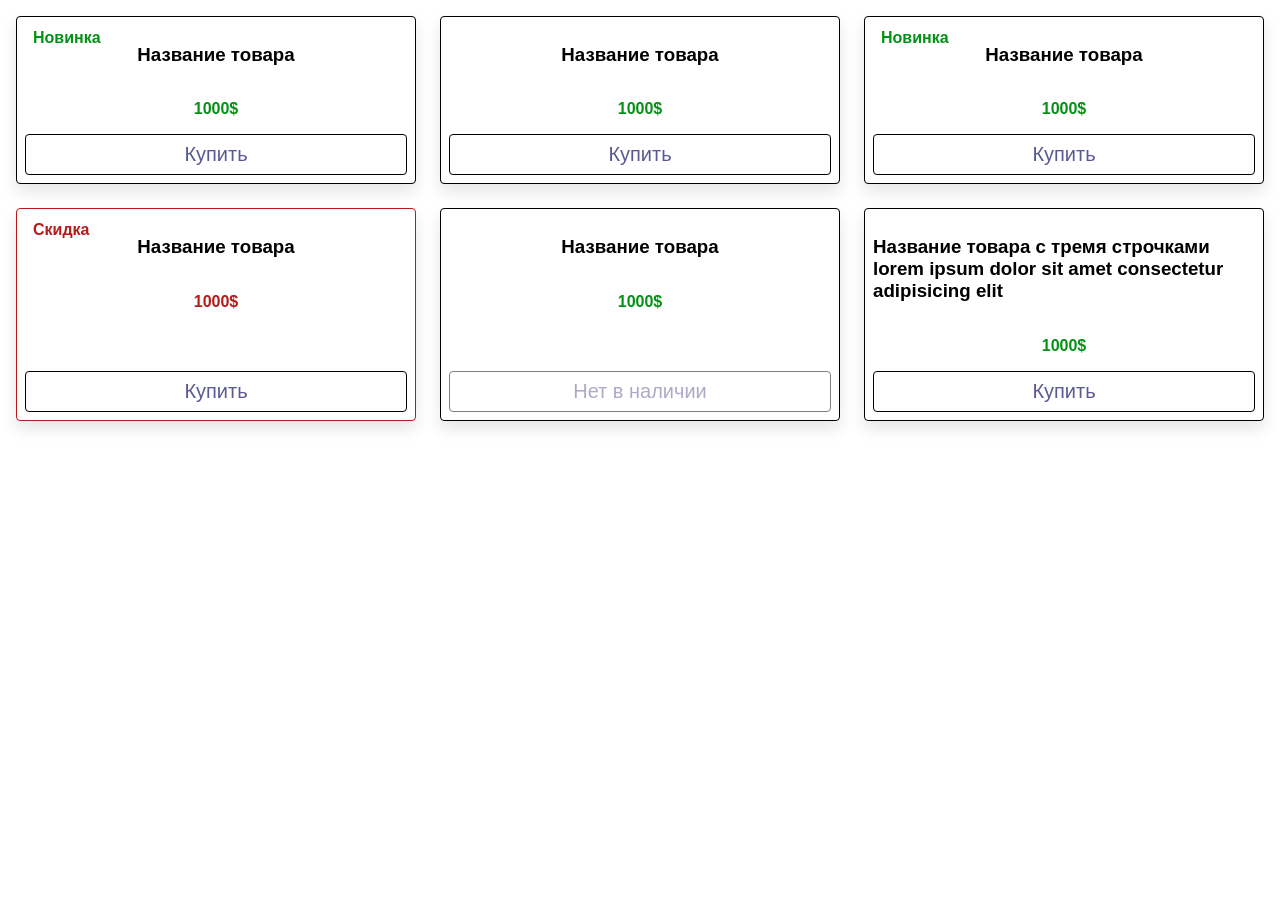
<file: day5/task-5.1/index.html>
<!doctype html>
<html lang="en">
  <head>
    <meta charset="UTF-8" />
    <link rel="stylesheet" href="css/main.css" />
    <meta name="viewport" content="width=device-width, initial-scale=1.0" />
    <title>Document</title>
  </head>
  <body>
    <div class="catalog">
      <div class="product-card">
        <h3 class="product-card__title">Название товара</h3>
        <div class="badge badge--success">Новинка</div>
        <p class="product-card__price">1000$</p>
        <button class="button">Купить</button>
      </div>

      <div class="product-card">
        <h3 class="product-card__title">Название товара</h3>
        <p class="product-card__price">1000$</p>
        <button class="button">Купить</button>
      </div>

      <div class="product-card">
        <h3 class="product-card__title">Название товара</h3>
        <div class="badge badge--success">Новинка</div>
        <p class="product-card__price">1000$</p>
        <button class="button">Купить</button>
      </div>

      <div class="product-card product-card--sale">
        <h3 class="product-card__title">Название товара</h3>
        <div class="badge badge--danger">Скидка</div>
        <p class="product-card__price">1000$</p>
        <button class="button">Купить</button>
      </div>

      <div class="product-card">
        <h3 class="product-card__title">Название товара</h3>
        <p class="product-card__price">1000$</p>
        <button class="button" disabled>Нет в наличии</button>
      </div>

      <div class="product-card">
        <h3 class="product-card__title">
          Название товара с тремя строчками lorem ipsum dolor sit amet
          consectetur adipisicing elit
        </h3>
        <p class="product-card__price">1000$</p>
        <button class="button">Купить</button>
      </div>
    </div>
  </body>
</html>
</file>
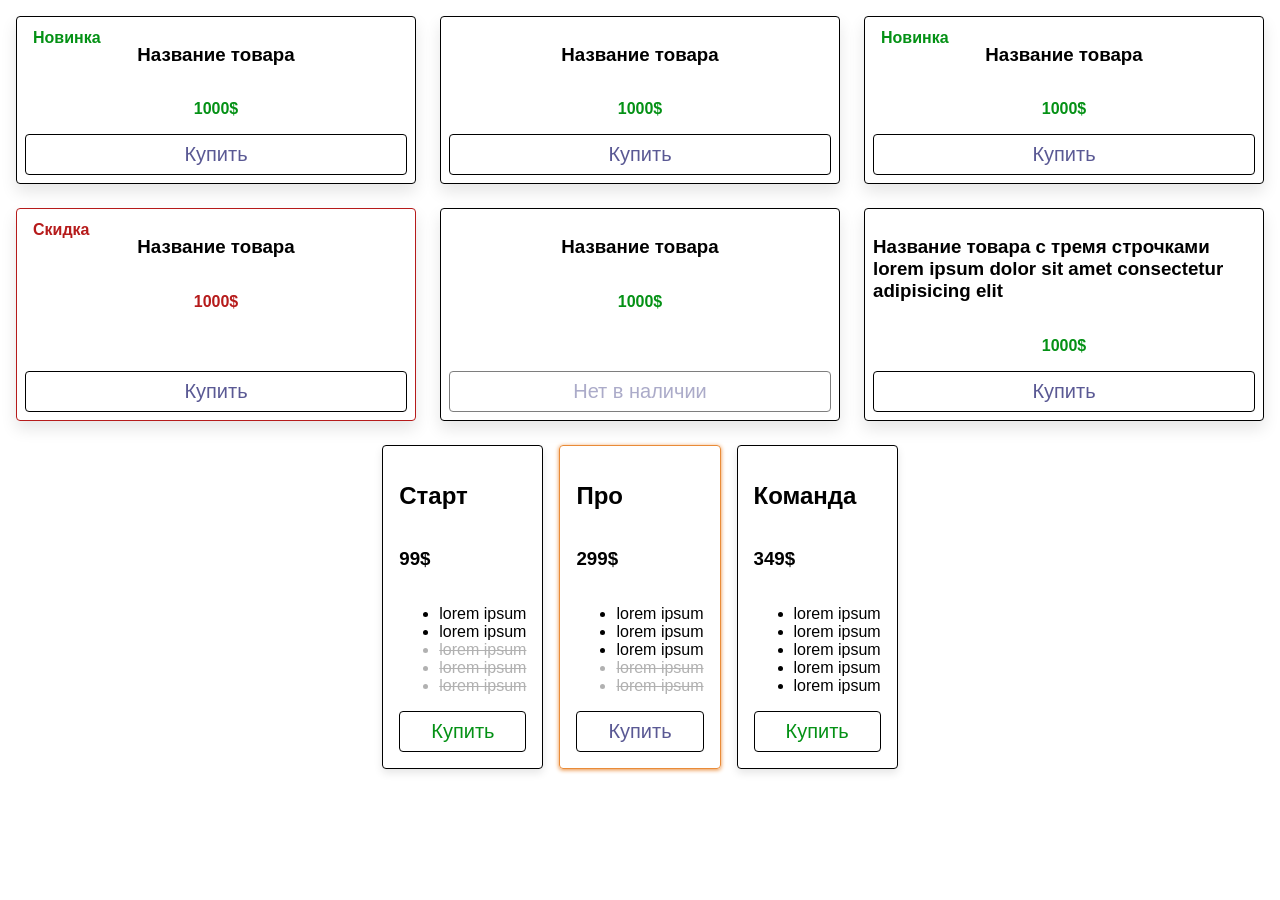
<file: day5/task-5.2/index.html>
<!doctype html>
<html lang="en">
  <head>
    <meta charset="UTF-8" />
    <link rel="stylesheet" href="css/main.css" />
    <meta name="viewport" content="width=device-width, initial-scale=1.0" />
    <title>Document</title>
  </head>
  <body>
    <div class="catalog">
      <div class="product-card">
        <h3 class="product-card__title">Название товара</h3>
        <div class="badge badge--success">Новинка</div>
        <p class="product-card__price">1000$</p>
        <button class="button">Купить</button>
      </div>

      <div class="product-card">
        <h3 class="product-card__title">Название товара</h3>
        <p class="product-card__price">1000$</p>
        <button class="button">Купить</button>
      </div>

      <div class="product-card">
        <h3 class="product-card__title">Название товара</h3>
        <div class="badge badge--success">Новинка</div>
        <p class="product-card__price">1000$</p>
        <button class="button">Купить</button>
      </div>

      <div class="product-card product-card--sale">
        <h3 class="product-card__title">Название товара</h3>
        <div class="badge badge--danger">Скидка</div>
        <p class="product-card__price">1000$</p>
        <button class="button">Купить</button>
      </div>

      <div class="product-card">
        <h3 class="product-card__title">Название товара</h3>
        <p class="product-card__price">1000$</p>
        <button class="button" disabled>Нет в наличии</button>
      </div>

      <div class="product-card">
        <h3 class="product-card__title">
          Название товара с тремя строчками lorem ipsum dolor sit amet
          consectetur adipisicing elit
        </h3>
        <p class="product-card__price">1000$</p>
        <button class="button">Купить</button>
      </div>
    </div>

    <div class="plans">
      <div class="plan">
        <h2 class="plan__name">Старт</h2>
        <h3 class="plan__price">99$</h3>
        <ul class="plan__list">
          <li class="plan__item">lorem ipsum</li>
          <li class="plan__item">lorem ipsum</li>
          <li class="plan__item plan__item--disabled">lorem ipsum</li>
          <li class="plan__item plan__item--disabled">lorem ipsum</li>
          <li class="plan__item plan__item--disabled">lorem ipsum</li>
        </ul>
        <button class="button button--secondary">Купить</button>
      </div>

      <div class="plan plan--popular">
        <h2 class="plan__name">Про</h2>
        <h3 class="plan__price">299$</h3>
        <ul class="plan__list">
          <li class="plan__item">lorem ipsum</li>
          <li class="plan__item">lorem ipsum</li>
          <li class="plan__item">lorem ipsum</li>
          <li class="plan__item plan__item--disabled">lorem ipsum</li>
          <li class="plan__item plan__item--disabled">lorem ipsum</li>
        </ul>
        <button class="button">Купить</button>
      </div>

      <div class="plan">
        <h2 class="plan__name">Команда</h2>
        <h3 class="plan__price">349$</h3>
        <ul class="plan__list">
          <li class="plan__item">lorem ipsum</li>
          <li class="plan__item">lorem ipsum</li>
          <li class="plan__item">lorem ipsum</li>
          <li class="plan__item">lorem ipsum</li>
          <li class="plan__item">lorem ipsum</li>
        </ul>
        <button class="button button--secondary">Купить</button>
      </div>
    </div>
  </body>
</html>
</file>
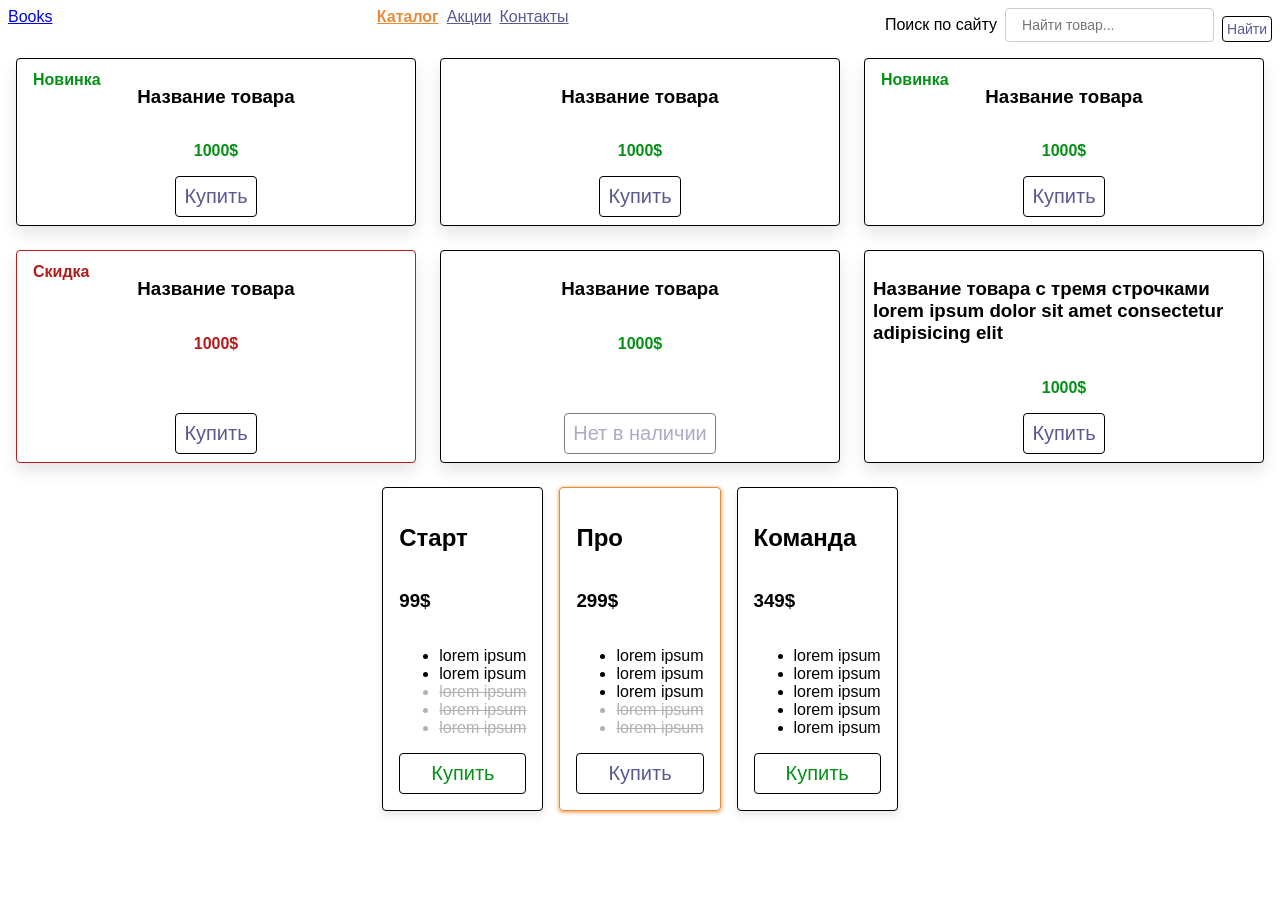
<file: day5/task-5.3/index.html>
<!doctype html>
<html lang="en">
  <head>
    <meta charset="UTF-8" />
    <link rel="stylesheet" href="css/main.css" />
    <meta name="viewport" content="width=device-width, initial-scale=1.0" />
    <title>Document</title>
  </head>
  <body>
    <div class="header">
      <a class="header__logo" href="#">Books</a>
      <nav class="header__nav">
        <ul class="menu">
          <li class="menu__item">
            <a class="menu__link menu__link--current" href="#">Каталог</a>
          </li>
          <li class="menu__item">
            <a class="menu__link" href="#">Акции</a>
          </li>
          <li class="menu__item">
            <a class="menu__link" href="#">Контакты</a>
          </li>
        </ul>
      </nav>

      <form class="search" role="search">
        <label class="search__label" for="search-input">Поиск по сайту</label>
        <input
          class="search__input"
          type="text"
          placeholder="Найти товар..."
          aria-label="Поиск по сайту"
        />
        <button class="button button--small" type="submit">Найти</button>
      </form>
    </div>

    <div class="catalog">
      <div class="product-card">
        <h3 class="product-card__title">Название товара</h3>
        <div class="badge badge--success">Новинка</div>
        <p class="product-card__price">1000$</p>
        <button class="button">Купить</button>
      </div>

      <div class="product-card">
        <h3 class="product-card__title">Название товара</h3>
        <p class="product-card__price">1000$</p>
        <button class="button">Купить</button>
      </div>

      <div class="product-card">
        <h3 class="product-card__title">Название товара</h3>
        <div class="badge badge--success">Новинка</div>
        <p class="product-card__price">1000$</p>
        <button class="button">Купить</button>
      </div>

      <div class="product-card product-card--sale">
        <h3 class="product-card__title">Название товара</h3>
        <div class="badge badge--danger">Скидка</div>
        <p class="product-card__price">1000$</p>
        <button class="button">Купить</button>
      </div>

      <div class="product-card">
        <h3 class="product-card__title">Название товара</h3>
        <p class="product-card__price">1000$</p>
        <button class="button" disabled>Нет в наличии</button>
      </div>

      <div class="product-card">
        <h3 class="product-card__title">
          Название товара с тремя строчками lorem ipsum dolor sit amet
          consectetur adipisicing elit
        </h3>
        <p class="product-card__price">1000$</p>
        <button class="button">Купить</button>
      </div>
    </div>

    <div class="plans">
      <div class="plan">
        <h2 class="plan__name">Старт</h2>
        <h3 class="plan__price">99$</h3>
        <ul class="plan__list">
          <li class="plan__item">lorem ipsum</li>
          <li class="plan__item">lorem ipsum</li>
          <li class="plan__item plan__item--disabled">lorem ipsum</li>
          <li class="plan__item plan__item--disabled">lorem ipsum</li>
          <li class="plan__item plan__item--disabled">lorem ipsum</li>
        </ul>
        <button class="button button--secondary">Купить</button>
      </div>

      <div class="plan plan--popular">
        <h2 class="plan__name">Про</h2>
        <h3 class="plan__price">299$</h3>
        <ul class="plan__list">
          <li class="plan__item">lorem ipsum</li>
          <li class="plan__item">lorem ipsum</li>
          <li class="plan__item">lorem ipsum</li>
          <li class="plan__item plan__item--disabled">lorem ipsum</li>
          <li class="plan__item plan__item--disabled">lorem ipsum</li>
        </ul>
        <button class="button">Купить</button>
      </div>

      <div class="plan">
        <h2 class="plan__name">Команда</h2>
        <h3 class="plan__price">349$</h3>
        <ul class="plan__list">
          <li class="plan__item">lorem ipsum</li>
          <li class="plan__item">lorem ipsum</li>
          <li class="plan__item">lorem ipsum</li>
          <li class="plan__item">lorem ipsum</li>
          <li class="plan__item">lorem ipsum</li>
        </ul>
        <button class="button button--secondary">Купить</button>
      </div>
    </div>
  </body>
</html>
</file>
<file: day5/task-5.1/css/main.css>
@import "base/base.css";
@import "base/variables.css";
@import "blocks/card-list.css";
@import "blocks/card.css";
@import "blocks/button.css";
@import "blocks/badge.css";
@import "blocks/product-card.css";
@import "blocks/catalog.css";
</file>
<file: day5/task-5.2/css/main.css>
@import "base/base.css";
@import "base/variables.css";
@import "blocks/card-list.css";
@import "blocks/card.css";
@import "blocks/button.css";
@import "blocks/badge.css";
@import "blocks/product-card.css";
@import "blocks/catalog.css";
@import "blocks/plan.css";
@import "blocks/plans.css";
</file>
<file: day5/task-5.3/css/main.css>
@import "base/base.css";
@import "base/variables.css";
@import "blocks/card-list.css";
@import "blocks/card.css";
@import "blocks/header.css";
@import "blocks/menu.css";
@import "blocks/search.css";
@import "blocks/button.css";
@import "blocks/badge.css";
@import "blocks/product-card.css";
@import "blocks/catalog.css";
@import "blocks/plan.css";
@import "blocks/plans.css";
</file>
